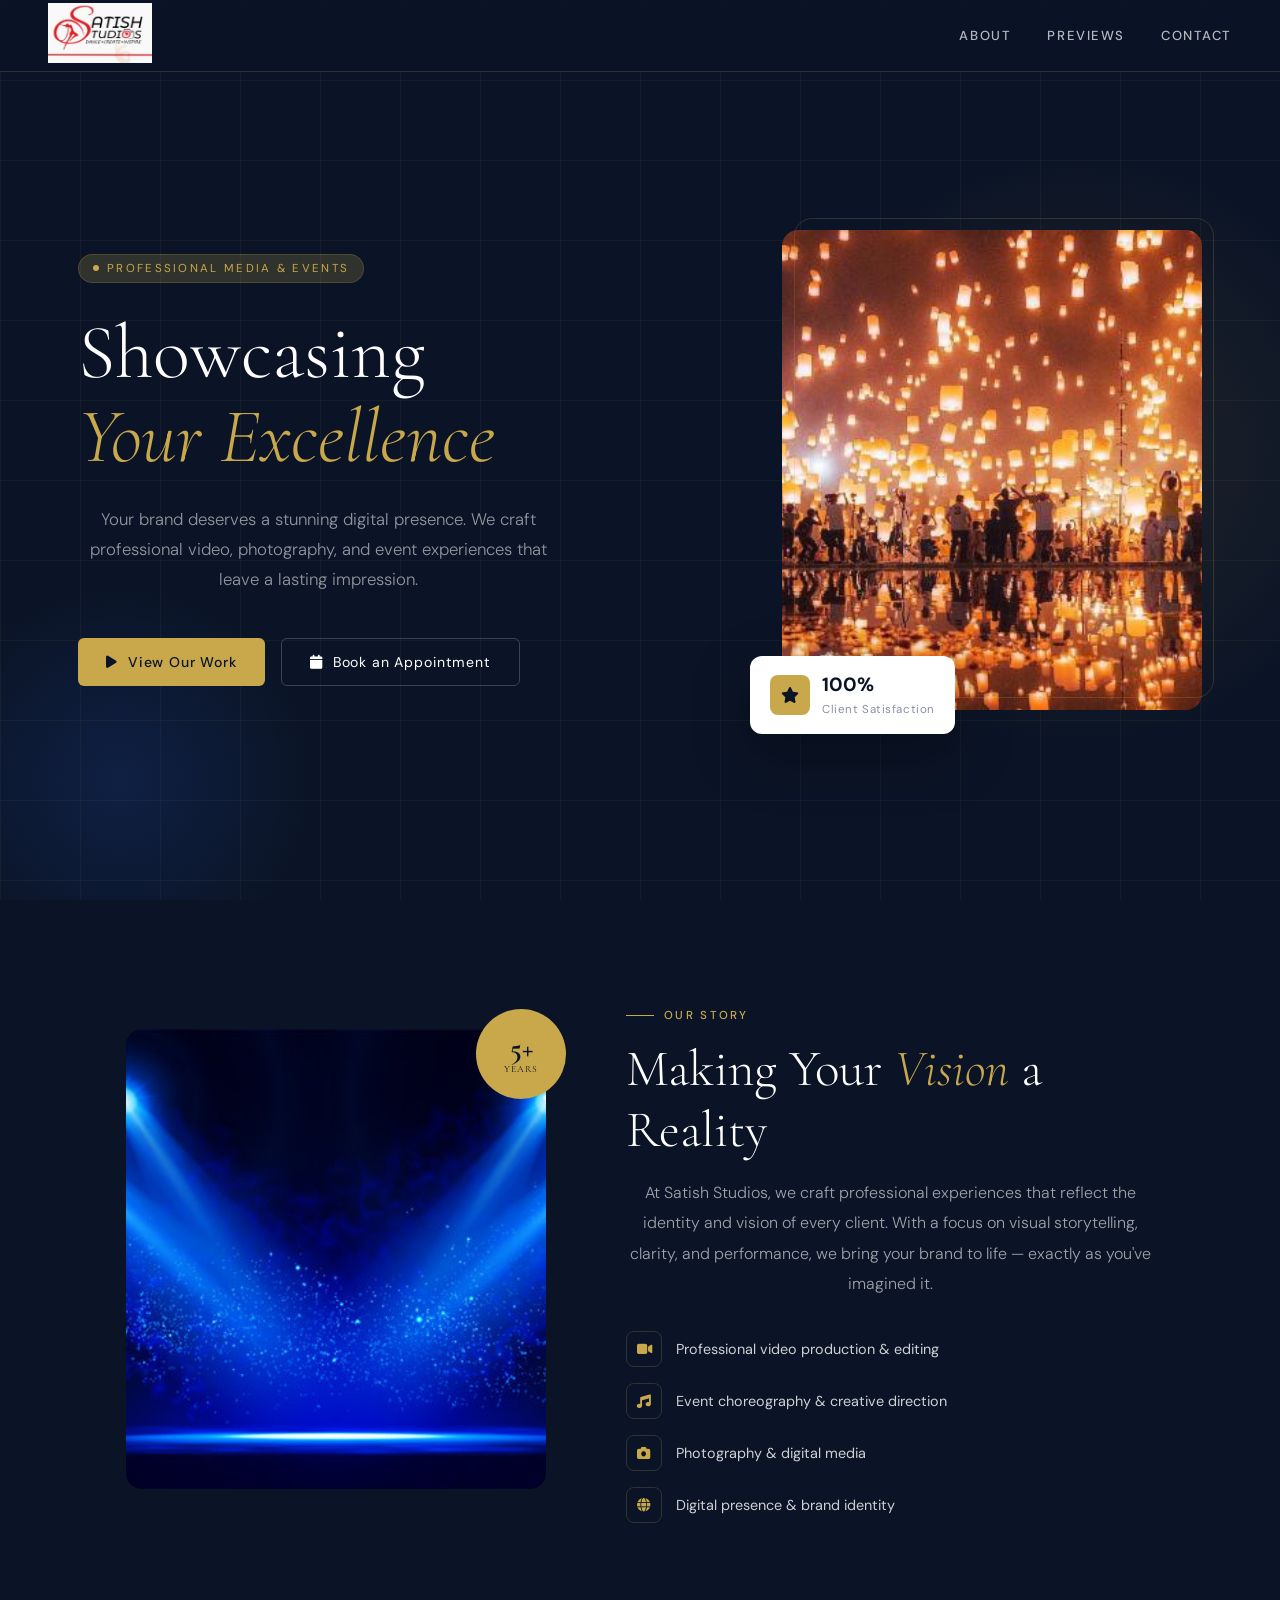
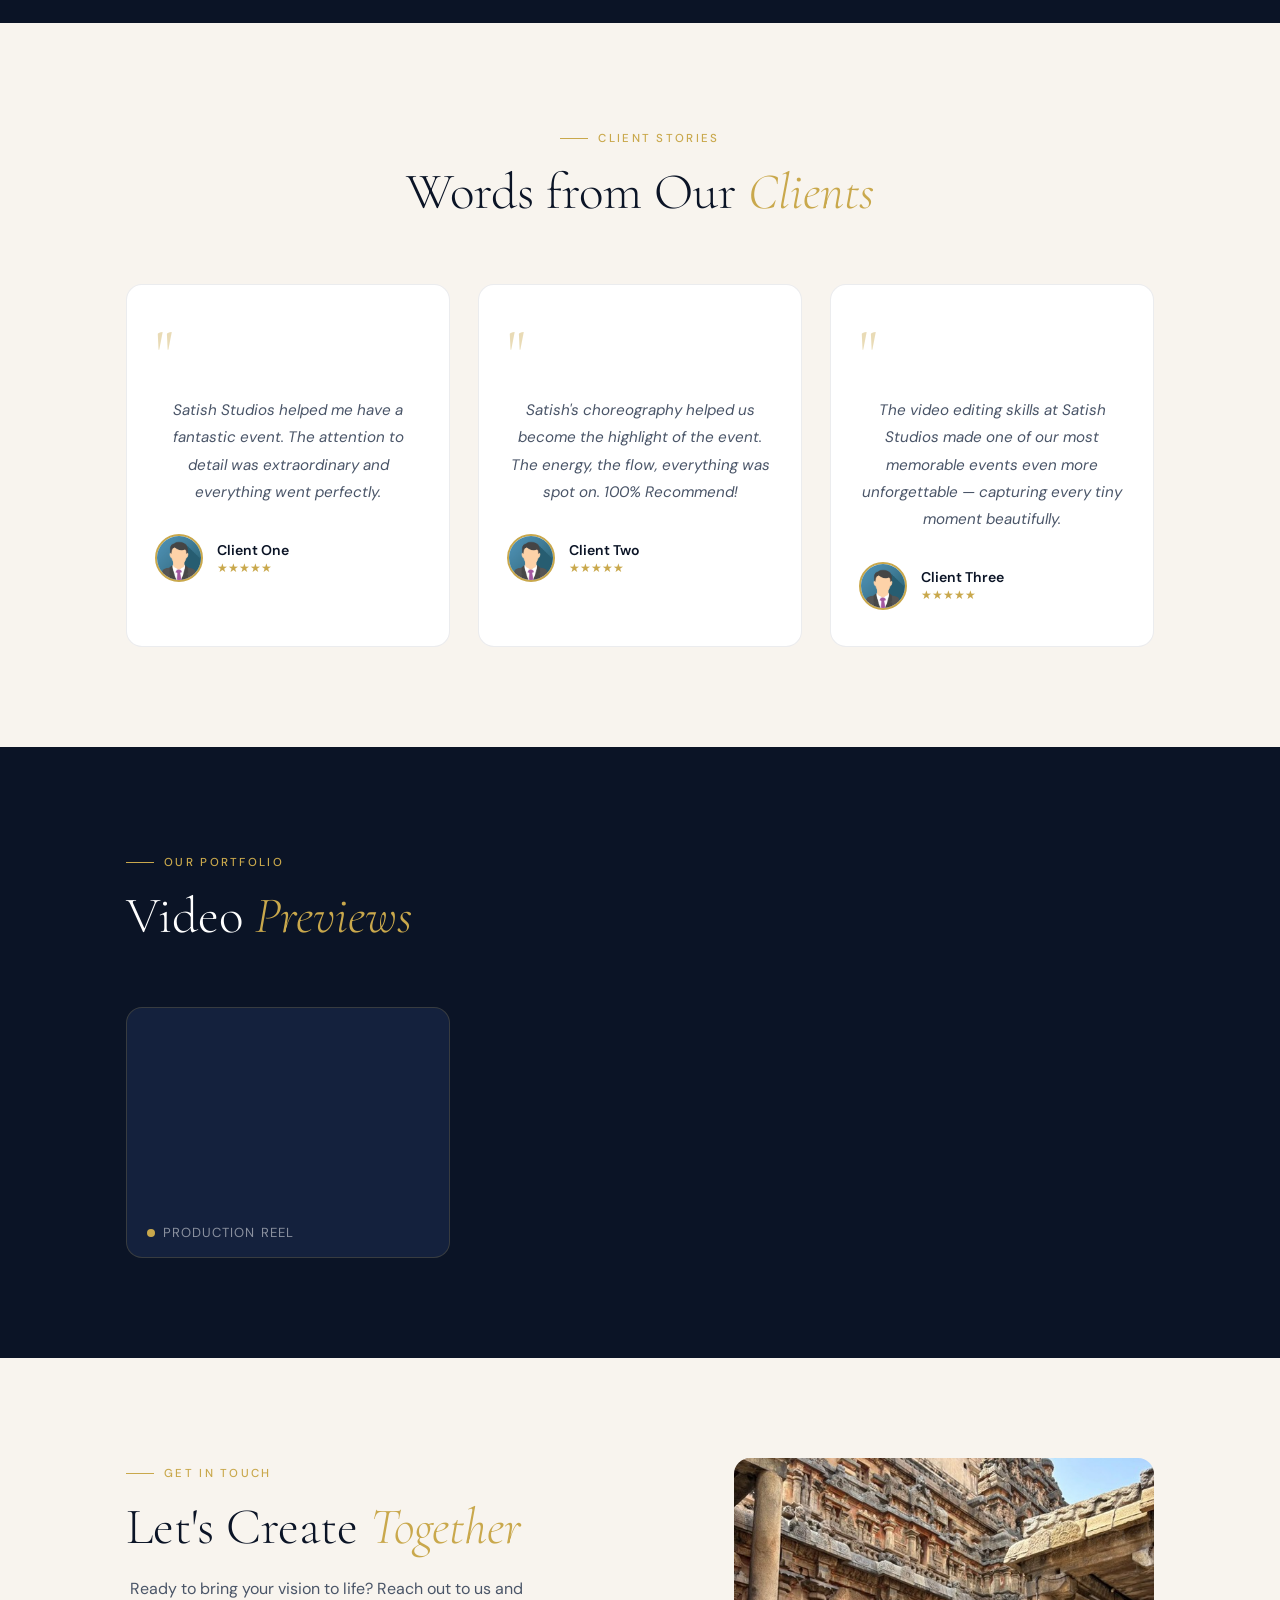
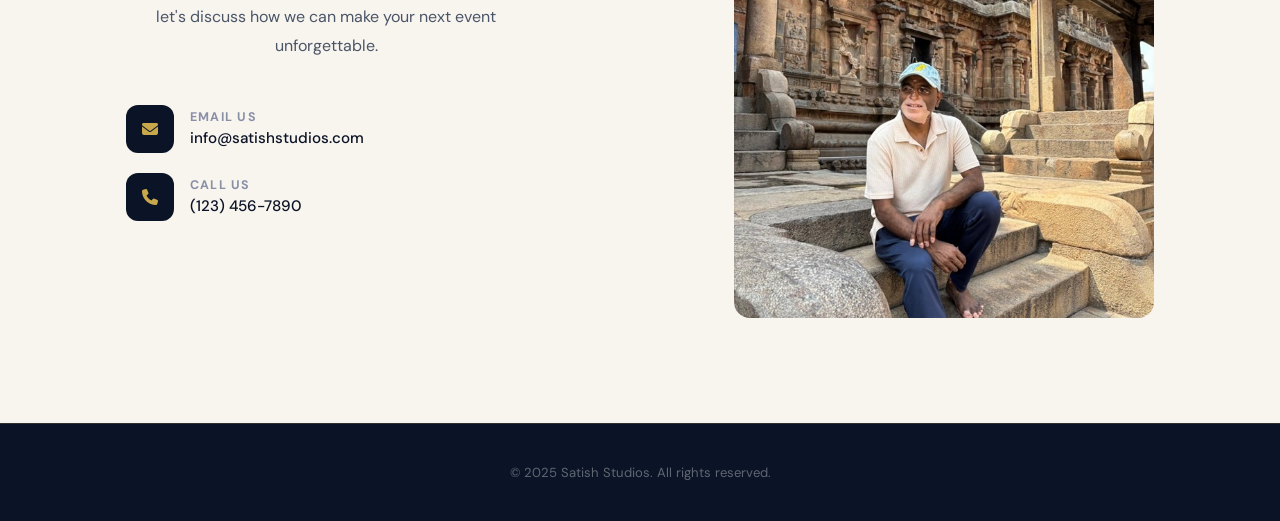
<file: index.html>
<!doctype html>
<html lang="en">
<head>
  <meta charset="utf-8" />
  <meta name="viewport" content="width=device-width, initial-scale=1" />
  <title>Satish Studios</title>
  <link rel="preconnect" href="https://fonts.googleapis.com">
  <link rel="preconnect" href="https://fonts.gstatic.com" crossorigin>
  <link href="https://fonts.googleapis.com/css2?family=Cormorant+Garamond:ital,wght@0,300;0,400;0,600;1,300;1,400&family=DM+Sans:wght@300;400;500&display=swap" rel="stylesheet">
  <link rel="stylesheet" href="https://cdnjs.cloudflare.com/ajax/libs/font-awesome/6.5.0/css/all.min.css">
  <link rel="stylesheet" href="styles.css">
</head>
<body>

  <!-- NAVBAR -->
  <div class="navbar" id="navbar">
    <!-- <div class="logo-text">Satish <span>Studios</span></div> -->
    <div class="logo"><img src="logo.png" alt="Satish Studios Logo Watermark" style="height:60px;"></div>
    <nav class="nav-links">
      <a href="#about-wrap">About</a>
      <a href="#videos-wrap">Previews</a>
      <a href="#contact-wrap">Contact</a>
    </nav>
  </div>

  <!-- HERO -->
  <section class="hero" id="hero">
    <div class="hero-bg-grid"></div>
    <div class="hero-bg-orb"></div>
    <div class="hero-bg-orb2"></div>
    <div class="hero-inner">
      <div class="hero-content">
        <div class="hero-tag">Professional Media & Events</div>
        <h1>Showcasing<br><em>Your Excellence</em></h1>
        <p class="hero-desc">Your brand deserves a stunning digital presence. We craft professional video, photography, and event experiences that leave a lasting impression.</p>
        <div class="hero-btns">
          <a href="#videos-wrap" class="btn-gold">
            <i class="fa fa-play"></i> View Our Work
          </a>
          <a href="#contact-wrap" class="btn-outline">
            <i class="fa fa-calendar"></i> Book an Appointment
          </a>
        </div>
      </div>
      <div class="hero-image-wrap">
        <img src="img2.jpg" alt="Satish Studios showcase" onerror="this.style.background='linear-gradient(135deg, #14213d 0%, #1a3a6e 100%)'; this.removeAttribute('src')">
        <div class="hero-image-frame"></div>
        <div class="hero-stat-card">
          <div class="stat-icon"><i class="fa fa-star"></i></div>
          <div class="stat-text">
            <strong>100%</strong>
            <span>Client Satisfaction</span>
          </div>
        </div>
      </div>
    </div>
  </section>

  <!-- ABOUT -->
  <div id="about-wrap">
    <div class="about-inner">
      <div class="about-image reveal">
        <img src="img1.jpg" alt="About Satish Studios" onerror="this.style.background='linear-gradient(135deg, #1a3a6e 0%, #0b1426 100%)'; this.removeAttribute('src')">
        <div class="about-image-badge">
          <strong>5+</strong>
          <span>Years</span>
        </div>
      </div>
      <div class="about-content reveal">
        <div class="section-label">Our Story</div>
        <h2 class="section-title">Making Your <em>Vision</em> a Reality</h2>
        <p>At Satish Studios, we craft professional experiences that reflect the identity and vision of every client. With a focus on visual storytelling, clarity, and performance, we bring your brand to life — exactly as you've imagined it.</p>
        <div class="about-features">
          <div class="about-feature">
            <div class="about-feature-icon"><i class="fa fa-video"></i></div>
            Professional video production & editing
          </div>
          <div class="about-feature">
            <div class="about-feature-icon"><i class="fa fa-music"></i></div>
            Event choreography & creative direction
          </div>
          <div class="about-feature">
            <div class="about-feature-icon"><i class="fa fa-camera"></i></div>
            Photography & digital media
          </div>
          <div class="about-feature">
            <div class="about-feature-icon"><i class="fa fa-globe"></i></div>
            Digital presence & brand identity
          </div>
        </div>
      </div>
    </div>
  </div>

  <!-- TESTIMONIALS -->
  <div id="testimonials-wrap">
    <div class="testimonials-inner">
      <div class="section-label reveal">Client Stories</div>
      <h2 class="section-title reveal">Words from Our <em>Clients</em></h2>
      <div class="testimonials-grid">
        <div class="testimonial-card reveal">
          <div class="testimonial-quote">"</div>
          <p class="testimonial-text">Satish Studios helped me have a fantastic event. The attention to detail was extraordinary and everything went perfectly.</p>
          <div class="testimonial-author">
            <img src="img/client1.jpg" alt="Client" class="testimonial-avatar" onerror="this.style.background='#c9a84c'; this.removeAttribute('src')">
            <div>
              <div class="testimonial-name">Client One</div>
              <div class="testimonial-stars">★★★★★</div>
            </div>
          </div>
        </div>
        <div class="testimonial-card reveal">
          <div class="testimonial-quote">"</div>
          <p class="testimonial-text">Satish's choreography helped us become the highlight of the event. The energy, the flow, everything was spot on. 100% Recommend!</p>
          <div class="testimonial-author">
            <img src="img/client1.jpg" alt="Client" class="testimonial-avatar" onerror="this.style.background='#c9a84c'; this.removeAttribute('src')">
            <div>
              <div class="testimonial-name">Client Two</div>
              <div class="testimonial-stars">★★★★★</div>
            </div>
          </div>
        </div>
        <div class="testimonial-card reveal">
          <div class="testimonial-quote">"</div>
          <p class="testimonial-text">The video editing skills at Satish Studios made one of our most memorable events even more unforgettable — capturing every tiny moment beautifully.</p>
          <div class="testimonial-author">
            <img src="img/client1.jpg" alt="Client" class="testimonial-avatar" onerror="this.style.background='#c9a84c'; this.removeAttribute('src')">
            <div>
              <div class="testimonial-name">Client Three</div>
              <div class="testimonial-stars">★★★★★</div>
            </div>
          </div>
        </div>
      </div>
    </div>
  </div>

  <!-- VIDEO PREVIEWS -->
  <div id="videos-wrap">
    <div class="videos-inner">
      <div class="section-label reveal">Our Portfolio</div>
      <h2 class="section-title reveal">Video <em>Previews</em></h2>
      <div class="videos-grid">
        <div class="video-card reveal">
          <iframe src="https://www.youtube.com/embed/VgnOD2RiXuU" allowfullscreen></iframe>
          <div class="video-card-label">Production Reel</div>
        </div>
        <div class="video-card reveal">
          <iframe src="https://www.youtube.com/embed/WE9Vf-kpZns" allowfullscreen loading="lazy"></iframe>
          <div class="video-card-label">Event Highlights</div>
        </div>
        <div class="video-card reveal">
          <iframe src="https://www.youtube.com/embed/uQgm1p4tl3U" allowfullscreen loading="lazy"></iframe>
          <div class="video-card-label">Choreography Showcase</div>
        </div>
      </div>
    </div>
  </div>

  <!-- CONTACT -->
  <div id="contact-wrap">
    <div class="contact-inner">
      <div class="contact-content reveal">
        <div class="section-label">Get in Touch</div>
        <h2 class="section-title">Let's Create <em>Together</em></h2>
        <p>Ready to bring your vision to life? Reach out to us and let's discuss how we can make your next event unforgettable.</p>
        <div class="contact-details">
          <div class="contact-item">
            <div class="contact-icon"><i class="fa fa-envelope"></i></div>
            <div class="contact-item-text">
              <strong>Email Us</strong>
              <a href="mailto:info@satishstudios.com">info@satishstudios.com</a>
            </div>
          </div>
          <div class="contact-item">
            <div class="contact-icon"><i class="fa fa-phone"></i></div>
            <div class="contact-item-text">
              <strong>Call Us</strong>
              <span>(123) 456-7890</span>
            </div>
          </div>
        </div>
      </div>
      <div class="about-image reveal">
        <img src="IMG_2014.jpg" alt="About Satish Studios" onerror="this.style.background='linear-gradient(135deg, #1a3a6e 0%, #0b1426 100%)'; this.removeAttribute('src')">
        <!-- <div class="about-image-badge">
          Call Now
        </div> -->
      </div>
      <!-- <div class="contact-form-wrap reveal">
        <div class="form-group">
          <label>Your Name</label>
          <input type="text" placeholder="John Smith">
        </div>
        <div class="form-group">
          <label>Email Address</label>
          <input type="email" placeholder="john@example.com">
        </div>
        <div class="form-group">
          <label>Event Type</label>
          <input type="text" placeholder="Wedding, Corporate, Birthday...">
        </div>
        <div class="form-group">
          <label>Message</label>
          <textarea placeholder="Tell us about your vision..."></textarea>
        </div>
        <button class="form-submit">Send Message &nbsp;→</button>
      </div> -->
    </div>
  </div>

  <!-- FOOTER -->
  <footer>
    <div class="footer-copy" style="text-align: center;">&copy; 2025 Satish Studios. All rights reserved.</div>
  </footer>

  <script>
    // Navbar scroll effect
    const navbar = document.getElementById('navbar');
    window.addEventListener('scroll', () => {
      navbar.classList.toggle('scrolled', window.scrollY > 50);
    });

    // Reveal on scroll
    const reveals = document.querySelectorAll('.reveal');
    const observer = new IntersectionObserver((entries) => {
      entries.forEach((entry, i) => {
        if (entry.isIntersecting) {
          setTimeout(() => entry.target.classList.add('visible'), i * 80);
          observer.unobserve(entry.target);
        }
      });
    }, { threshold: 0.12 });
    reveals.forEach(el => observer.observe(el));
  </script>
</body>
</html>
</file>
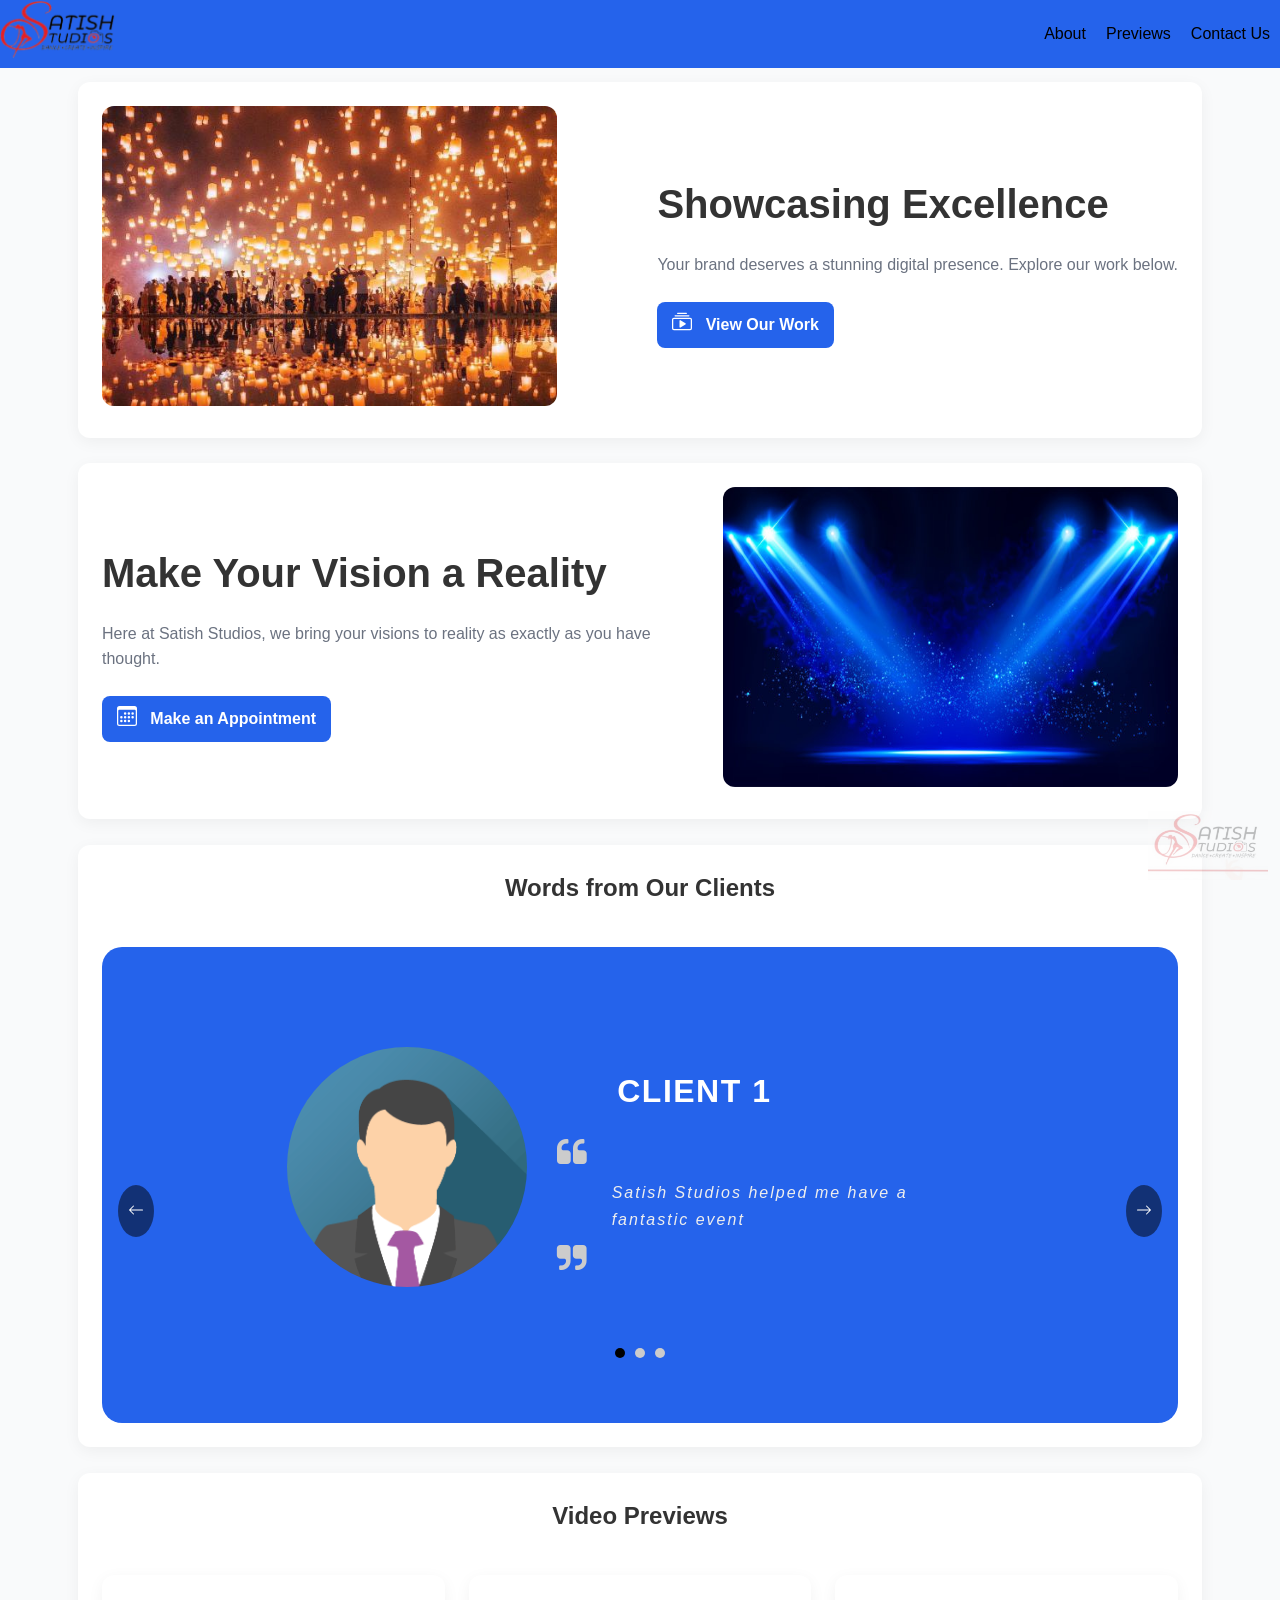
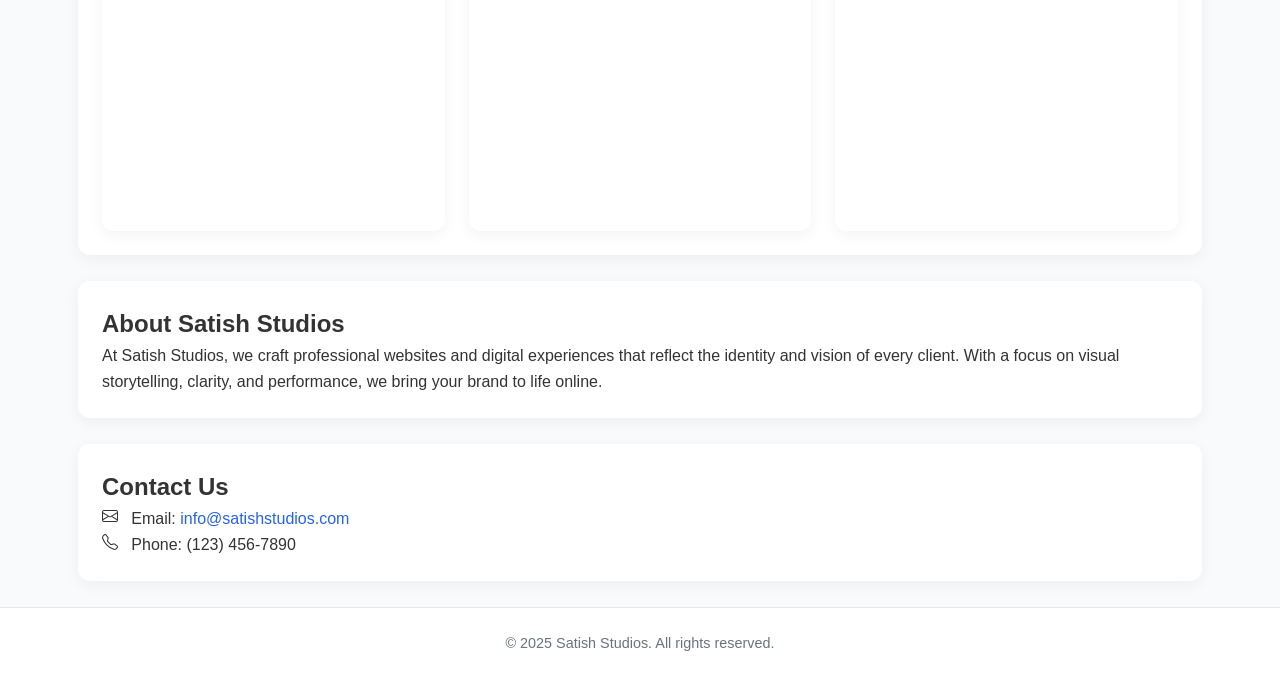
<file: !satishstudios.html>
<!doctype html>
<html lang="en">
<head>
  <meta charset="utf-8" />
  <meta name="viewport" content="width=device-width, initial-scale=1" />
  <title>Satish Studios</title>
  <link rel="stylesheet" href="css/style.css">
  <link rel="stylesheet" href="css/owl.carousel.css">
  <link rel="stylesheet" href="https://cdnjs.cloudflare.com/ajax/libs/font-awesome/4.7.0/css/font-awesome.min.css">
  <link rel="shortcut icon" href="img/logo3.png">
	<link rel="apple-touch-icon" sizes="60x60" href="img/logo3.png">
</head>

<body>
  <!-- HEADER -->
  <header>
    <div class="navbar">
      <nav>
        <div class="logo"><img src="logo3.png" alt="Satish Studios Logo Watermark" style="height:60px;"></div>
        <div class="nav-links">
          <a href="#about" style="color: black;">About</a>
          <a href="#videos" style="color: black;">Previews</a>
          <a href="#contact" style="color: black;">Contact Us</a>
        </div>
      </nav>
    </div>
  </header>

<!-- HERO SECTION -->
  <br>
  <div class="top">
    &nbsp;
  </div>
  <section class="hero container card">
    <div class="hero-image">
      <img src="img2.jpg" style="height:300px">
    </div>
    <div class="hero-text">
      <h1>Showcasing Excellence</h1>
      <p>Your brand deserves a stunning digital presence. Explore our work below.</p>
      <a href="#videos" class="btn-primary"> 
        <svg xmlns="http://www.w3.org/2000/svg" width="20" height="20" fill="currentColor" class="bi bi-collection-play" viewBox="0 0 16 16" style="vertical-align: top;">
  <path d="M2 3a.5.5 0 0 0 .5.5h11a.5.5 0 0 0 0-1h-11A.5.5 0 0 0 2 3m2-2a.5.5 0 0 0 .5.5h7a.5.5 0 0 0 0-1h-7A.5.5 0 0 0 4 1m2.765 5.576A.5.5 0 0 0 6 7v5a.5.5 0 0 0 .765.424l4-2.5a.5.5 0 0 0 0-.848z"/>
  <path d="M1.5 14.5A1.5 1.5 0 0 1 0 13V6a1.5 1.5 0 0 1 1.5-1.5h13A1.5 1.5 0 0 1 16 6v7a1.5 1.5 0 0 1-1.5 1.5zm13-1a.5.5 0 0 0 .5-.5V6a.5.5 0 0 0-.5-.5h-13A.5.5 0 0 0 1 6v7a.5.5 0 0 0 .5.5z"/>
</svg>
      &nbsp;  View Our Work</a>
    </div>
    
  </section>

<br>
  
   <section class="hero container card">
    
    <div class="hero-text">
      <h1>Make Your Vision a Reality</h1>
      <p>Here at Satish Studios, we bring your visions to reality as exactly as you have thought.</p>
      <a href="#contact" class="btn-primary">
        <svg xmlns="http://www.w3.org/2000/svg" width="20" height="20" fill="currentColor" class="bi bi-calendar3" viewBox="0 0 16 16" style="vertical-align: top;">
  <path d="M14 0H2a2 2 0 0 0-2 2v12a2 2 0 0 0 2 2h12a2 2 0 0 0 2-2V2a2 2 0 0 0-2-2M1 3.857C1 3.384 1.448 3 2 3h12c.552 0 1 .384 1 .857v10.286c0 .473-.448.857-1 .857H2c-.552 0-1-.384-1-.857z"/>
  <path d="M6.5 7a1 1 0 1 0 0-2 1 1 0 0 0 0 2m3 0a1 1 0 1 0 0-2 1 1 0 0 0 0 2m3 0a1 1 0 1 0 0-2 1 1 0 0 0 0 2m-9 3a1 1 0 1 0 0-2 1 1 0 0 0 0 2m3 0a1 1 0 1 0 0-2 1 1 0 0 0 0 2m3 0a1 1 0 1 0 0-2 1 1 0 0 0 0 2m3 0a1 1 0 1 0 0-2 1 1 0 0 0 0 2m-9 3a1 1 0 1 0 0-2 1 1 0 0 0 0 2m3 0a1 1 0 1 0 0-2 1 1 0 0 0 0 2m3 0a1 1 0 1 0 0-2 1 1 0 0 0 0 2"/>
</svg>   
&nbsp; Make an Appointment</a>
    </div>
    <div class="hero-image">
      <img src="img1.jpg" style="height:300px; width: 455px;">
    </div>
  </section>

<br>
  <!-- YOUTUBE VIDEO PREVIEW SECTION -->
   <section id="videos" class="section container card">
    <h2 style="text-align:center; margin-bottom: 40px;">Words from Our Clients</h2>
  <div class="testmonials center" id="testmonials">
<!-- <h2 style="text-align:center; margin-bottom: 40px;">Words from Our Clients</h2> -->
			<div class="overlay"></div>
			<div class="pattern"></div>
			<div class="container">
				<div class="test-owl">
					<!-- Client No.1 -->
					<div class="client text-center">
						<div class="client-info">
      <img src="img/client1.jpg" alt="Client 1 Photo" class="client-photo" style="height: 240px; width: 240px;">
      <div class="opinion">
        <h3>Client 1</h3>
        <i class="fa fa-quote-left"></i>
        <p>Satish Studios helped me have a fantastic event</p>
        <i class="fa fa-quote-right reversed"></i>
      </div>
      </div>
			</div>
					<!-- Client No.2 -->
					<div class="client text-center">
            <div class="client-info">
      <img src="img/client1.jpg" alt="Client 1 Photo" class="client-photo" style="height: 240px; width: 240px;">
						<div class="opinion">
              <h3>Client 2</h3>
							<i class="fa fa-quote-left"></i>
							<p>Satish's choerography helped us to become the highlight of the event. 100% Recommend!!!</p>
							<i class="fa fa-quote-right reversed"></i>
              </div>
						</div>
					</div>
          <div class="client text-center">
            <div class="client-info">
      <img src="img/client1.jpg" alt="Client 1 Photo" class="client-photo" style="height: 240px; width: 240px;">
						<div class="opinion">
              <h3>Client 3</h3>
							<i class="fa fa-quote-left"></i>
							<p>Satish's video editing skills have made one of our memorable events even more memorable and let us remininsce even the tiniest moments from that day.</p>
							<i class="fa fa-quote-right reversed"></i>
              </div>
						</div>
					</div>
				</div>
			</div>
		</div>
		<!-- End project Section -->
</section>
<br>
  <section id="videos" class="section container card"> 
    <h2 style="text-align:center; margin-bottom: 40px;">Video Previews</h2>
    <div class="grid">
      <div class="video-card card"> 
        <iframe src="https://www.youtube.com/embed/VgnOD2RiXuU" allowfullscreen></iframe>
      </div>
      <div class="video-card card">
        <iframe src="https://www.youtube.com/embed/WE9Vf-kpZns" allowfullscreen></iframe>
      </div>
      <div class="video-card card">
        <iframe src="https://www.youtube.com/embed/uQgm1p4tl3U" allowfullscreen></iframe>
      </div>
    </div>
  </section>
<br>
  <!-- ABOUT SECTION -->
  <section id="about" class="section container card">
    <h2>About Satish Studios</h2>
    <p>
      At Satish Studios, we craft professional websites and digital experiences that
      reflect the identity and vision of every client. With a focus on visual storytelling,
      clarity, and performance, we bring your brand to life online.
    </p>
  </section>
<br>
  <!-- CONTACT SECTION -->
  <section id="contact" class="section container card">
    <h2>Contact Us</h2>
    <p>
      <svg xmlns="http://www.w3.org/2000/svg" width="16" height="16" fill="currentColor" class="bi bi-envelope" viewBox="0 0 16 16">
  <path d="M0 4a2 2 0 0 1 2-2h12a2 2 0 0 1 2 2v8a2 2 0 0 1-2 2H2a2 2 0 0 1-2-2zm2-1a1 1 0 0 0-1 1v.217l7 4.2 7-4.2V4a1 1 0 0 0-1-1zm13 2.383-4.708 2.825L15 11.105zm-.034 6.876-5.64-3.471L8 9.583l-1.326-.795-5.64 3.47A1 1 0 0 0 2 13h12a1 1 0 0 0 .966-.741M1 11.105l4.708-2.897L1 5.383z"/>
</svg> 
&nbsp;
Email: <a href="mailto:info@satishstudios.com">info@satishstudios.com</a>
</p>

    <p>
      <svg xmlns="http://www.w3.org/2000/svg" width="16" height="16" fill="currentColor" class="bi bi-telephone" viewBox="0 0 16 16">
  <path d="M3.654 1.328a.678.678 0 0 0-1.015-.063L1.605 2.3c-.483.484-.661 1.169-.45 1.77a17.6 17.6 0 0 0 4.168 6.608 17.6 17.6 0 0 0 6.608 4.168c.601.211 1.286.033 1.77-.45l1.034-1.034a.678.678 0 0 0-.063-1.015l-2.307-1.794a.68.68 0 0 0-.58-.122l-2.19.547a1.75 1.75 0 0 1-1.657-.459L5.482 8.062a1.75 1.75 0 0 1-.46-1.657l.548-2.19a.68.68 0 0 0-.122-.58zM1.884.511a1.745 1.745 0 0 1 2.612.163L6.29 2.98c.329.423.445.974.315 1.494l-.547 2.19a.68.68 0 0 0 .178.643l2.457 2.457a.68.68 0 0 0 .644.178l2.189-.547a1.75 1.75 0 0 1 1.494.315l2.306 1.794c.829.645.905 1.87.163 2.611l-1.034 1.034c-.74.74-1.846 1.065-2.877.702a18.6 18.6 0 0 1-7.01-4.42 18.6 18.6 0 0 1-4.42-7.009c-.362-1.03-.037-2.137.703-2.877z"/>
</svg>
      &nbsp;
      Phone: (123) 456-7890
    </p>
  </section>
<br>
  <!-- FOOTER -->
  <footer>
    &copy; 2025 Satish Studios. All rights reserved.
  </footer>
  
  <!-- WATERMARK -->
  <div class="watermark">
    <img src="logo.png" alt="Satish Studios Logo Watermark">
  </div>

  <script src="js/jquery-1.12.1.min.js"></script>
	
		<!-- Owl carousel js file -->
		<script src="js/owl.carousel.min.js"></script>
		
		<!-- Custom file  -->
		<script src="js/plugins.js"></script>
</body>
</html>
</file>
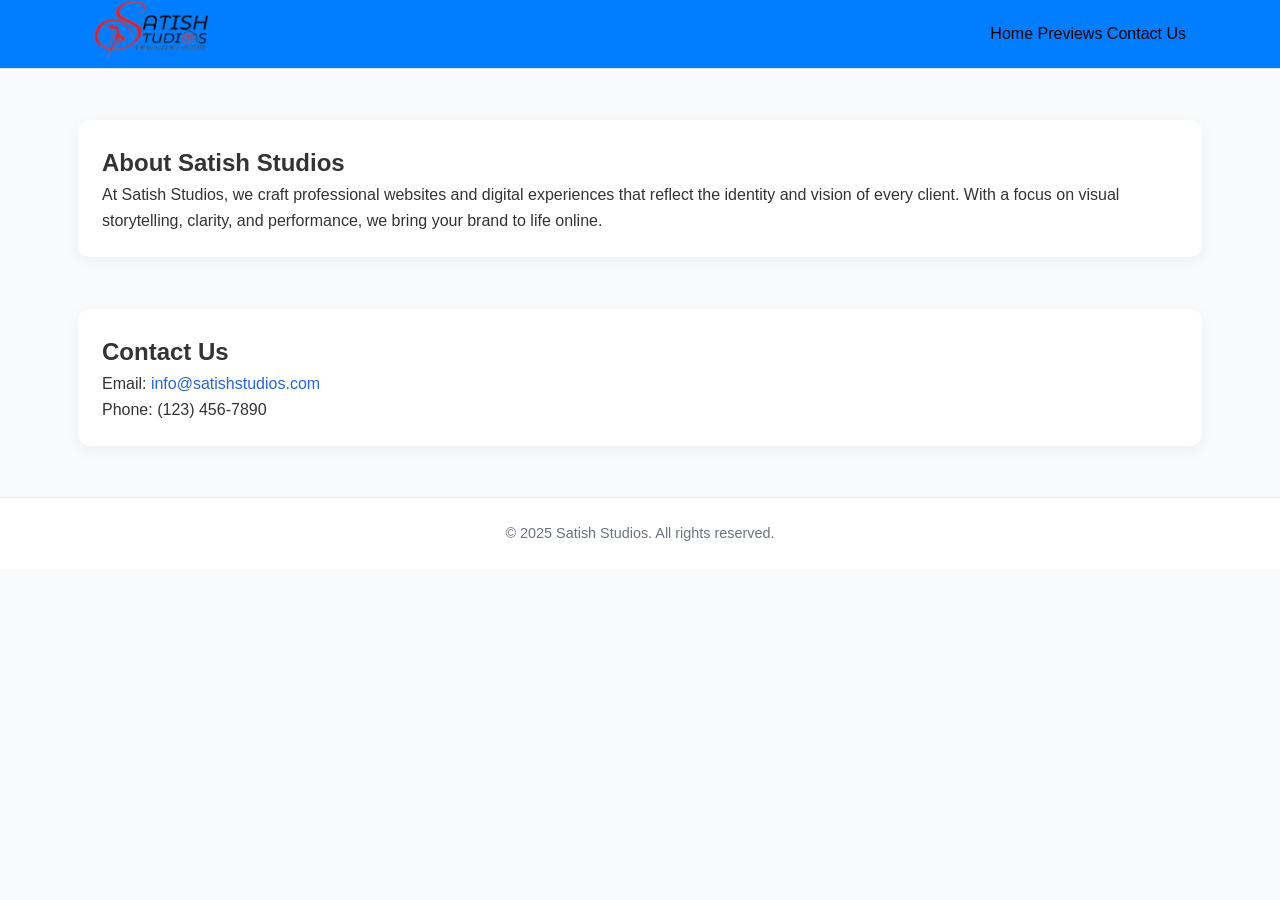
<file: about.html>
<!doctype html>
<html lang="en">
<head>
  <meta charset="utf-8" />
  <meta name="viewport" content="width=device-width, initial-scale=1" />
  <title>Satish Studios</title>
  <link rel="stylesheet" href="css/style.css">
  <link rel="shortcut icon" href="img/logo3.png">
	<link rel="apple-touch-icon" sizes="60x60" href="img/logo3.png">
</head>

<body>

<header>
    <div class="container title">
      <nav>
        <div class="logo"><a href="!satishstudios.html"><img src="img/logo3.png" alt="Satish Studios Logo Watermark" style="height:60px;"></a></div>
        <div class="nav-links">
          <a href="!satishstudios.html" style="color: black;">Home</a>
          <a href="preview.html" style="color: black;">Previews</a>
          <a href="contact.html" style="color: black;">Contact Us</a>
        </div>
      </nav>
    </div>
  </header>
<br>
<br>

<section id="about" class="section container card">
    <h2>About Satish Studios</h2>
    <p>
      At Satish Studios, we craft professional websites and digital experiences that
      reflect the identity and vision of every client. With a focus on visual storytelling,
      clarity, and performance, we bring your brand to life online.
    </p>
  </section>
<br>
<br>

  <!-- CONTACT SECTION -->
  <section id="contact" class="section container card">
    <h2>Contact Us</h2>
    <p>Email: <a href="mailto:info@satishstudios.com">info@satishstudios.com</a></p>
    <p>Phone: (123) 456-7890</p>
  </section>

<br>
<br>

  <!-- FOOTER -->
  <footer>
    &copy; 2025 Satish Studios. All rights reserved.
  </footer>
</body>
</html>
</file>
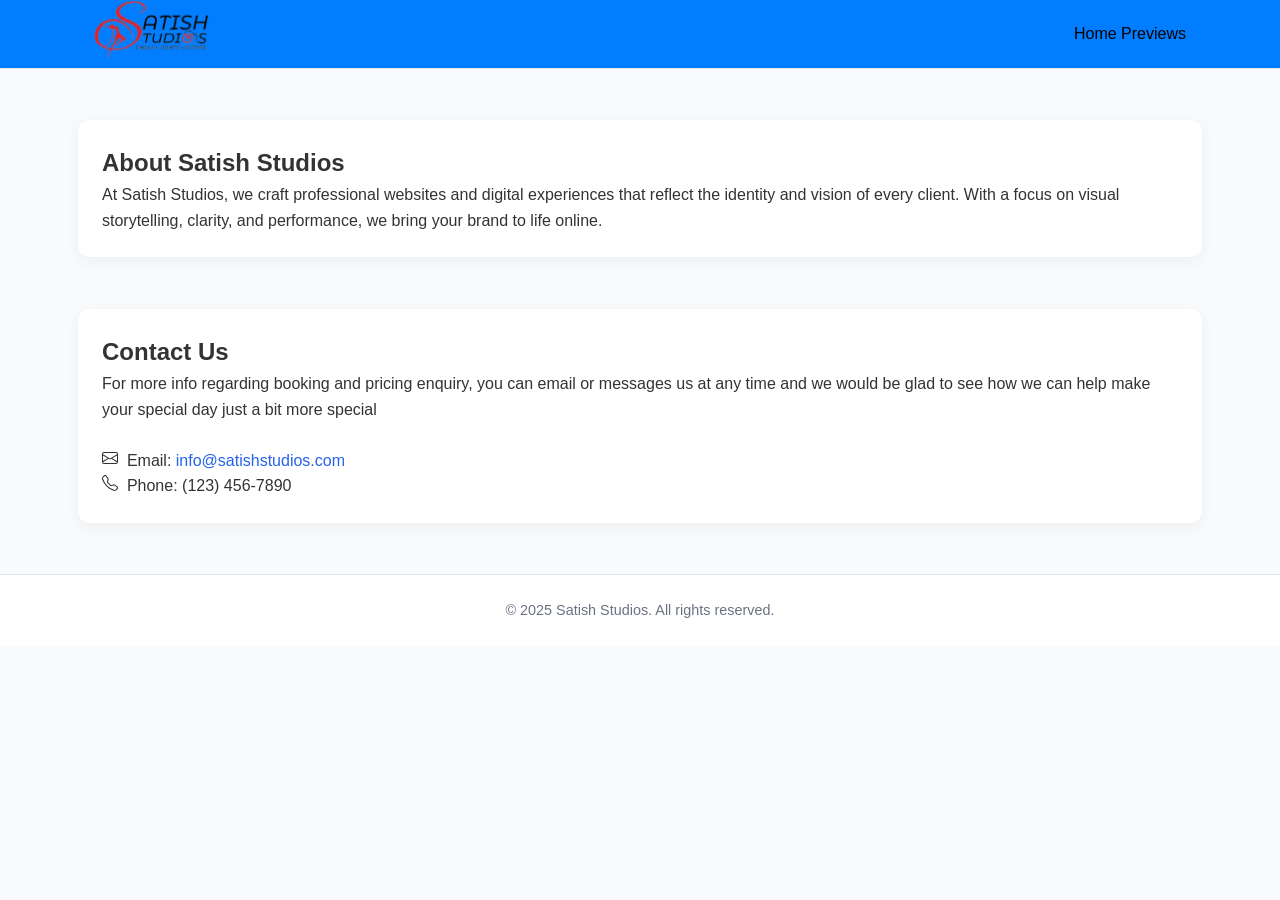
<file: contact.html>
<!doctype html>
<html lang="en">
<head>
  <meta charset="utf-8" />
  <meta name="viewport" content="width=device-width, initial-scale=1" />
  <title>Satish Studios</title>
  <link rel="stylesheet" href="css/style.css">
  <link rel="shortcut icon" href="img/logo3.png">
	<link rel="apple-touch-icon" sizes="60x60" href="img/logo3.png">
</head>

<body>

<header>
    <div class="container title">
      <nav>
        <div class="logo"><a href="!satishstudios.html"><img src="img/logo3.png" alt="Satish Studios Logo Watermark" style="height:60px;"></a></div>
        <div class="nav-links">
          <a href="!satishstudios.html" style="color: black;">Home</a>
          <a href="preview.html" style="color: black;">Previews</a>
        </div>
      </nav>
    </div>
  </header>
<br>
<br>
<section id="about" class="section container card">
    <h2>About Satish Studios</h2>
    <p>
      At Satish Studios, we craft professional websites and digital experiences that
      reflect the identity and vision of every client. With a focus on visual storytelling,
      clarity, and performance, we bring your brand to life online.
    </p>
  </section>
<br>
<br>
<!-- CONTACT SECTION -->
  <section id="contact" class="section container card">
    <h2>Contact Us</h2>
    For more info regarding booking and pricing enquiry, you can email or messages us at any time and we would be glad to see how we can help make your special day just a bit more special
   <br><br>
    <p>
      <svg xmlns="http://www.w3.org/2000/svg" width="16" height="16" fill="currentColor" class="bi bi-envelope" viewBox="0 0 16 16">
  <path d="M0 4a2 2 0 0 1 2-2h12a2 2 0 0 1 2 2v8a2 2 0 0 1-2 2H2a2 2 0 0 1-2-2zm2-1a1 1 0 0 0-1 1v.217l7 4.2 7-4.2V4a1 1 0 0 0-1-1zm13 2.383-4.708 2.825L15 11.105zm-.034 6.876-5.64-3.471L8 9.583l-1.326-.795-5.64 3.47A1 1 0 0 0 2 13h12a1 1 0 0 0 .966-.741M1 11.105l4.708-2.897L1 5.383z"/>
</svg>
      &nbsp;Email: <a href="mailto:info@satishstudios.com">info@satishstudios.com</a></p>
    <p>
      <svg xmlns="http://www.w3.org/2000/svg" width="16" height="16" fill="currentColor" class="bi bi-telephone" viewBox="0 0 16 16">
  <path d="M3.654 1.328a.678.678 0 0 0-1.015-.063L1.605 2.3c-.483.484-.661 1.169-.45 1.77a17.6 17.6 0 0 0 4.168 6.608 17.6 17.6 0 0 0 6.608 4.168c.601.211 1.286.033 1.77-.45l1.034-1.034a.678.678 0 0 0-.063-1.015l-2.307-1.794a.68.68 0 0 0-.58-.122l-2.19.547a1.75 1.75 0 0 1-1.657-.459L5.482 8.062a1.75 1.75 0 0 1-.46-1.657l.548-2.19a.68.68 0 0 0-.122-.58zM1.884.511a1.745 1.745 0 0 1 2.612.163L6.29 2.98c.329.423.445.974.315 1.494l-.547 2.19a.68.68 0 0 0 .178.643l2.457 2.457a.68.68 0 0 0 .644.178l2.189-.547a1.75 1.75 0 0 1 1.494.315l2.306 1.794c.829.645.905 1.87.163 2.611l-1.034 1.034c-.74.74-1.846 1.065-2.877.702a18.6 18.6 0 0 1-7.01-4.42 18.6 18.6 0 0 1-4.42-7.009c-.362-1.03-.037-2.137.703-2.877z"/>
</svg>
      &nbsp;Phone: (123) 456-7890</p>
  </section>

<br>
<br>

  <!-- FOOTER -->
  <footer>
    &copy; 2025 Satish Studios. All rights reserved.
  </footer>
</body>
</html>
</file>
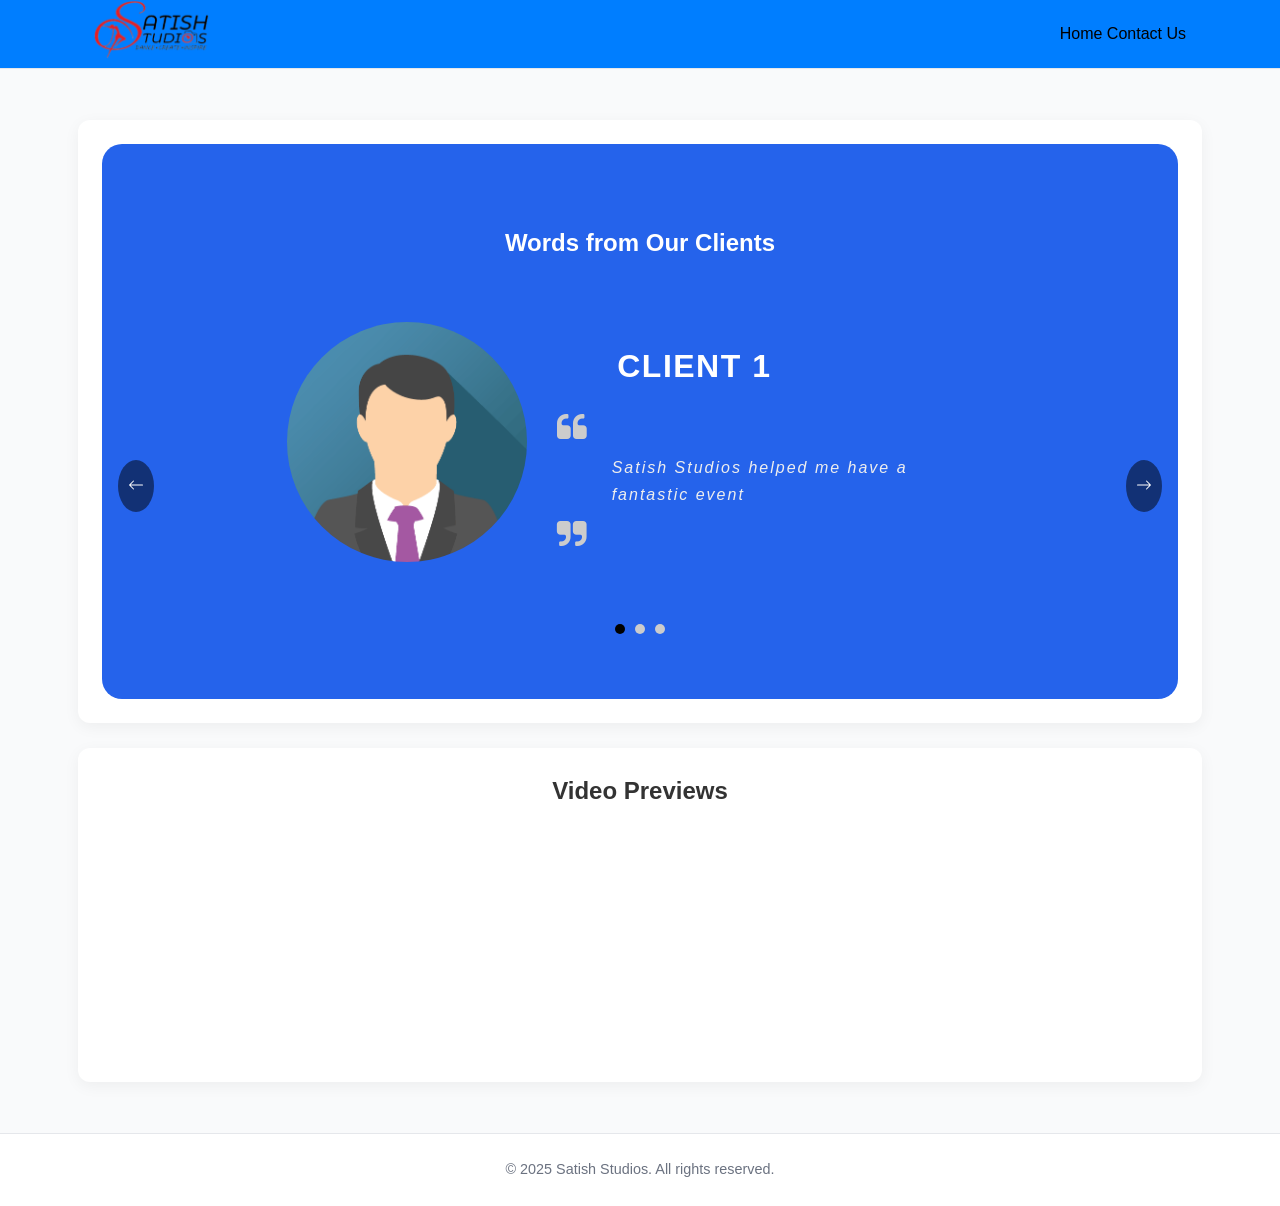
<file: preview.html>
<!doctype html>
<html lang="en">
<head>
  <meta charset="utf-8" />
  <meta name="viewport" content="width=device-width, initial-scale=1" />
  <title>Satish Studios</title>
  <link rel="stylesheet" href="css/style.css">
  <link rel="stylesheet" href="css/owl.carousel.css">
  <link rel="stylesheet" href="https://cdnjs.cloudflare.com/ajax/libs/font-awesome/4.7.0/css/font-awesome.min.css">
  <link rel="shortcut icon" href="img/logo3.png">
	<link rel="apple-touch-icon" sizes="60x60" href="img/logo3.png">
</head>

<body>

<header>
    <div class="container title">
      <nav>
        <div class="logo"><a href="!satishstudios.html"><img src="img/logo3.png" alt="Satish Studios Logo Watermark" style="height:60px;"></a></div>
        <div class="nav-links">
          <a href="!satishstudios.html" style="color: black;">Home</a>
          <a href="contact.html" style="color: black;">Contact Us</a>
        </div>
      </nav>
    </div>
  </header>
<br>
<br>
<section id="videos" class="section container card">
  <div class="testmonials center" id="testmonials">
<h2 style="text-align:center; margin-bottom: 40px;">Words from Our Clients</h2>
			<div class="overlay"></div>
			<div class="pattern"></div>
			<div class="container">
				<div class="test-owl">
					<!-- Client No.1 -->
					<div class="client text-center">
						<div class="client-info">
      <img src="img/client1.jpg" alt="Client 1 Photo" class="client-photo" style="height: 240px; width: 240px;">
      <div class="opinion">
        <h3>Client 1</h3>
        <i class="fa fa-quote-left"></i>
        <p>Satish Studios helped me have a fantastic event</p>
        <i class="fa fa-quote-right reversed"></i>
      </div>
      </div>
			</div>
					<!-- Client No.2 -->
					<div class="client text-center">
            <div class="client-info">
      <img src="img/client1.jpg" alt="Client 1 Photo" class="client-photo" style="height: 240px; width: 240px;">
						<div class="opinion">
              <h3>Client 2</h3>
							<i class="fa fa-quote-left"></i>
							<p>Satish's choerography helped us to become the highlight of the event. 100% Recommend!!!</p>
							<i class="fa fa-quote-right reversed"></i>
              </div>
						</div>
					</div>
          <div class="client text-center">
            <div class="client-info">
      <img src="img/client1.jpg" alt="Client 1 Photo" class="client-photo" style="height: 240px; width: 240px;">
						<div class="opinion">
              <h3>Client 3</h3>
							<i class="fa fa-quote-left"></i>
							<p>Satish's video editing skills have made one of our memorable events even more memorable and let us remininsce even the tiniest moments from that day.</p>
							<i class="fa fa-quote-right reversed"></i>
              </div>
						</div>
					</div>
				</div>
			</div>
		</div>
		<!-- End project Section -->
</section>
<br>

<section id="videos" class="section container card"> 
    <h2 style="text-align:center; margin-bottom: 40px;">Video Previews</h2>
    <div class="grid">
      <div class="video-card"> 
        <iframe src="https://www.youtube.com/embed/VgnOD2RiXuU" allowfullscreen></iframe>
      </div>
      <div class="video-card">
        <iframe src="https://www.youtube.com/embed/WE9Vf-kpZns" allowfullscreen></iframe>
      </div>
      <div class="video-card">
        <iframe src="https://www.youtube.com/embed/uQgm1p4tl3U" allowfullscreen></iframe>
      </div>
    </div>
  </section>

<br>
<br>

  <!-- FOOTER -->
  <footer>
    &copy; 2025 Satish Studios. All rights reserved.
  </footer>

  		<!-- Including jQuery file -->
		<script src="js/jquery-1.12.1.min.js"></script>
	
		<!-- Owl carousel js file -->
		<script src="js/owl.carousel.min.js"></script>
		
		<!-- Custom file  -->
		<script src="js/plugins.js"></script>
		
</body>
</html>
</file>
<file: styles.css>
:root {
      --navy: #0b1426;
      --navy-mid: #14213d;
      --gold: #c9a84c;
      --gold-light: #e2c47a;
      --cream: #f8f4ee;
      --white: #ffffff;
      --text-muted: #8a8fa8;
      --border: rgba(201, 168, 76, 0.2);
    }

    *, *::before, *::after { box-sizing: border-box; margin: 0; padding: 0; }

    html { scroll-behavior: smooth; }

    body {
      font-family: 'DM Sans', sans-serif;
      background: var(--cream);
      color: var(--navy);
      overflow-x: hidden;
    }

    /* ───── SCROLLBAR ───── */
    ::-webkit-scrollbar { width: 6px; }
    ::-webkit-scrollbar-track { background: var(--cream); }
    ::-webkit-scrollbar-thumb { background: var(--gold); border-radius: 3px; }

    /* ───── NAVBAR ───── */
    .navbar {
      position: fixed;
      top: 0; left: 0; right: 0;
      z-index: 9000;
      padding: 0 48px;
      height: 72px;
      display: flex;
      align-items: center;
      justify-content: space-between;
      background: rgba(11, 20, 38, 0.92);
      backdrop-filter: blur(12px);
      border-bottom: 1px solid var(--border);
      transition: background 0.3s;
    }
    .navbar.scrolled { background: rgba(11, 20, 38, 0.98); }

    .logo-text {
      font-family: 'Cormorant Garamond', serif;
      font-size: 1.6rem;
      font-weight: 600;
      color: var(--white);
      letter-spacing: 0.04em;
    }
    .logo-text span { color: var(--gold); }

    .nav-links { display: flex; gap: 36px; align-items: center; }
    .nav-links a {
      font-size: 0.82rem;
      font-weight: 500;
      letter-spacing: 0.12em;
      text-transform: uppercase;
      color: rgba(255,255,255,0.7);
      text-decoration: none;
      transition: color 0.2s;
      position: relative;
    }
    .nav-links a::after {
      content: '';
      position: absolute;
      bottom: -4px; left: 0;
      width: 0; height: 1px;
      background: var(--gold);
      transition: width 0.3s;
    }
    .nav-links a:hover { color: var(--gold); }
    .nav-links a:hover::after { width: 100%; }

    .nav-cta {
      background: var(--gold) !important;
      color: var(--navy) !important;
      padding: 8px 20px;
      border-radius: 4px;
      font-weight: 500 !important;
      letter-spacing: 0.08em !important;
    }
    .nav-cta:hover { background: var(--gold-light) !important; }
    .nav-cta::after { display: none !important; }

    /* ───── HERO ───── */
    .hero {
      min-height: 100vh;
      background: var(--navy);
      display: flex;
      align-items: center;
      position: relative;
      overflow: hidden;
      padding: 120px 48px 80px;
    }

    .hero-bg-grid {
      position: absolute;
      inset: 0;
      background-image:
        linear-gradient(rgba(201,168,76,0.06) 1px, transparent 1px),
        linear-gradient(90deg, rgba(201,168,76,0.06) 1px, transparent 1px);
      background-size: 80px 80px;
      pointer-events: none;
    }
    .hero-bg-orb {
      position: absolute;
      width: 600px; height: 600px;
      background: radial-gradient(circle, rgba(201,168,76,0.12) 0%, transparent 70%);
      right: -100px; top: 50%;
      transform: translateY(-50%);
      pointer-events: none;
    }
    .hero-bg-orb2 {
      position: absolute;
      width: 400px; height: 400px;
      background: radial-gradient(circle, rgba(37,99,235,0.15) 0%, transparent 70%);
      left: -80px; bottom: -80px;
      pointer-events: none;
    }

    .hero-inner {
      position: relative;
      z-index: 2;
      max-width: 1124px;
      margin: 0 auto;
      width: 100%;
      display: flex;
      align-items: center;
      gap: 80px;
    }

    .hero-content { flex: 1; }
    .hero-tag {
      display: inline-flex;
      align-items: center;
      gap: 8px;
      background: var(--border);
      border: 1px solid var(--border);
      color: var(--gold);
      font-size: 0.72rem;
      letter-spacing: 0.2em;
      text-transform: uppercase;
      padding: 6px 14px;
      border-radius: 100px;
      margin-bottom: 28px;
      animation: fadeUp 0.6s ease both;
    }
    .hero-tag::before {
      content: '';
      width: 6px; height: 6px;
      background: var(--gold);
      border-radius: 50%;
    }

    .hero h1 {
      font-family: 'Cormorant Garamond', serif;
      font-size: clamp(3rem, 6vw, 5.5rem);
      font-weight: 300;
      line-height: 1.1;
      color: var(--white);
      margin-bottom: 24px;
      animation: fadeUp 0.6s 0.1s ease both;
    }
    .hero h1 em {
      font-style: italic;
      color: var(--gold);
    }

    .hero-desc {
      font-size: 1.05rem;
      color: rgba(255,255,255,0.55);
      max-width: 480px;
      line-height: 1.8;
      margin-bottom: 44px;
      font-weight: 300;
      animation: fadeUp 0.6s 0.2s ease both;
    }

    .hero-btns {
      display: flex;
      gap: 16px;
      flex-wrap: wrap;
      animation: fadeUp 0.6s 0.3s ease both;
    }

    .btn-gold {
      display: inline-flex;
      align-items: center;
      gap: 10px;
      background: var(--gold);
      color: var(--navy);
      padding: 14px 28px;
      border-radius: 6px;
      font-weight: 500;
      font-size: 0.88rem;
      letter-spacing: 0.06em;
      text-decoration: none;
      transition: background 0.2s, transform 0.2s;
    }
    .btn-gold:hover { background: var(--gold-light); transform: translateY(-2px); }

    .btn-outline {
      display: inline-flex;
      align-items: center;
      gap: 10px;
      background: transparent;
      color: var(--white);
      padding: 14px 28px;
      border-radius: 6px;
      border: 1px solid rgba(255,255,255,0.2);
      font-weight: 400;
      font-size: 0.88rem;
      letter-spacing: 0.06em;
      text-decoration: none;
      transition: border-color 0.2s, color 0.2s, transform 0.2s;
    }
    .btn-outline:hover { border-color: var(--gold); color: var(--gold); transform: translateY(-2px); }

    .hero-image-wrap {
      flex: 0 0 420px;
      position: relative;
      animation: fadeUp 0.8s 0.2s ease both;
    }
    .hero-image-wrap img {
      width: 100%;
      height: 480px;
      object-fit: cover;
      border-radius: 16px;
      display: block;
    }
    .hero-image-frame {
      position: absolute;
      inset: -12px -12px 12px 12px;
      border: 1px solid var(--border);
      border-radius: 18px;
      pointer-events: none;
    }
    .hero-stat-card {
      position: absolute;
      bottom: -24px;
      left: -32px;
      background: var(--white);
      border-radius: 12px;
      padding: 16px 20px;
      box-shadow: 0 20px 60px rgba(0,0,0,0.3);
      display: flex;
      align-items: center;
      gap: 12px;
    }
    .stat-icon {
      width: 40px; height: 40px;
      background: var(--gold);
      border-radius: 8px;
      display: flex;
      align-items: center;
      justify-content: center;
      color: var(--navy);
      font-size: 1rem;
    }
    .stat-text strong { display: block; font-size: 1.2rem; color: var(--navy); }
    .stat-text span { font-size: 0.72rem; color: var(--text-muted); letter-spacing: 0.05em; }

    /* ───── SECTION SHARED ───── */
    .section {
      padding: 100px 48px;
      max-width: 1124px;
      margin: 0 auto;
    }

    .section-label {
      display: inline-flex;
      align-items: center;
      gap: 10px;
      font-size: 0.72rem;
      letter-spacing: 0.2em;
      text-transform: uppercase;
      color: var(--gold);
      font-weight: 500;
      margin-bottom: 16px;
    }
    .section-label::before {
      content: '';
      width: 28px; height: 1px;
      background: var(--gold);
    }

    .section-title {
      font-family: 'Cormorant Garamond', serif;
      font-size: clamp(2.2rem, 4vw, 3.4rem);
      font-weight: 300;
      line-height: 1.2;
      color: var(--navy);
      margin-bottom: 16px;
    }
    .section-title em { font-style: italic; color: var(--gold); }

    /* ───── ABOUT ───── */
    #about-wrap {
      background: var(--navy);
      padding: 0;
    }
    .about-inner {
      display: flex;
      gap: 80px;
      align-items: center;
      padding: 100px 48px;
      max-width: 1124px;
      margin: 0 auto;
    }
    .about-image {
      flex: 0 0 420px;
      position: relative;
    }
    .about-image img {
      width: 100%;
      height: 460px;
      object-fit: cover;
      border-radius: 16px;
    }
    .about-image-badge {
      position: absolute;
      top: -20px; right: -20px;
      width: 90px; height: 90px;
      background: var(--gold);
      border-radius: 50%;
      display: flex;
      flex-direction: column;
      align-items: center;
      justify-content: center;
      font-family: 'Cormorant Garamond', serif;
      color: var(--navy);
    }
    .about-image-badge strong { font-size: 1.8rem; line-height: 1; }
    .about-image-badge span { font-size: 0.6rem; letter-spacing: 0.1em; text-transform: uppercase; }

    .about-content { flex: 1; }
    .about-content .section-title { color: var(--white); }
    .about-content p {
      color: rgba(255,255,255,0.6);
      line-height: 1.9;
      font-weight: 300;
      font-size: 1rem;
      margin-bottom: 32px;
    }
    .about-features { display: flex; flex-direction: column; gap: 16px; }
    .about-feature {
      display: flex;
      align-items: center;
      gap: 14px;
      color: rgba(255,255,255,0.8);
      font-size: 0.9rem;
    }
    .about-feature-icon {
      width: 36px; height: 36px;
      border: 1px solid var(--border);
      border-radius: 8px;
      display: flex;
      align-items: center;
      justify-content: center;
      color: var(--gold);
      font-size: 0.85rem;
      flex-shrink: 0;
    }

    /* ───── TESTIMONIALS ───── */
    #testimonials-wrap { background: var(--cream); }
    .testimonials-inner {
      padding: 100px 48px;
      max-width: 1124px;
      margin: 0 auto;
      text-align: center;
    }
    .testimonials-grid {
      display: grid;
      grid-template-columns: repeat(auto-fit, minmax(280px, 1fr));
      gap: 28px;
      margin-top: 60px;
    }
    .testimonial-card {
      background: var(--white);
      border: 1px solid rgba(11,20,38,0.08);
      border-radius: 16px;
      padding: 36px 28px;
      text-align: left;
      position: relative;
      transition: transform 0.3s, box-shadow 0.3s;
    }
    .testimonial-card:hover {
      transform: translateY(-6px);
      box-shadow: 0 24px 60px rgba(11,20,38,0.1);
    }
    .testimonial-quote {
      font-family: 'Cormorant Garamond', serif;
      font-size: 4rem;
      color: var(--gold);
      line-height: 1;
      margin-bottom: 12px;
      opacity: 0.4;
    }
    .testimonial-text {
      font-size: 0.95rem;
      line-height: 1.8;
      color: #4a5568;
      font-style: italic;
      margin-bottom: 28px;
    }
    .testimonial-author { display: flex; align-items: center; gap: 14px; }
    .testimonial-avatar {
      width: 48px; height: 48px;
      border-radius: 50%;
      object-fit: cover;
      border: 2px solid var(--gold);
    }
    .testimonial-name {
      font-weight: 600;
      font-size: 0.88rem;
      color: var(--navy);
    }
    .testimonial-stars { color: var(--gold); font-size: 0.72rem; margin-top: 2px; }

    /* ───── VIDEOS ───── */
    #videos-wrap { background: var(--navy); }
    .videos-inner {
      padding: 100px 48px;
      max-width: 1124px;
      margin: 0 auto;
    }
    .videos-inner .section-title { color: var(--white); }
    .videos-grid {
      display: grid;
      grid-template-columns: repeat(auto-fit, minmax(300px, 1fr));
      gap: 28px;
      margin-top: 60px;
    }
    .video-card {
      border-radius: 16px;
      overflow: hidden;
      background: var(--navy-mid);
      border: 1px solid var(--border);
      transition: transform 0.3s, box-shadow 0.3s;
    }
    .video-card:hover {
      transform: translateY(-6px);
      box-shadow: 0 24px 60px rgba(0,0,0,0.4);
    }
    .video-card iframe {
      width: 100%;
      height: 200px;
      display: block;
      border: none;
    }
    .video-card-label {
      padding: 16px 20px;
      font-size: 0.82rem;
      color: rgba(255,255,255,0.5);
      letter-spacing: 0.08em;
      text-transform: uppercase;
      display: flex;
      align-items: center;
      gap: 8px;
    }
    .video-card-label::before {
      content: '';
      width: 8px; height: 8px;
      background: var(--gold);
      border-radius: 50%;
    }

    /* ───── CONTACT ───── */
    #contact-wrap { background: var(--cream); }
    .contact-inner {
      padding: 100px 48px;
      max-width: 1124px;
      margin: 0 auto;
      display: flex;
      gap: 80px;
      align-items: flex-start;
    }
    .contact-content { flex: 1; }
    .contact-content p {
      color: #4a5568;
      line-height: 1.8;
      margin-bottom: 44px;
      max-width: 400px;
    }
    .contact-details { display: flex; flex-direction: column; gap: 20px; }
    .contact-item {
      display: flex;
      align-items: center;
      gap: 16px;
    }
    .contact-icon {
      width: 48px; height: 48px;
      background: var(--navy);
      border-radius: 12px;
      display: flex;
      align-items: center;
      justify-content: center;
      color: var(--gold);
      font-size: 1rem;
      flex-shrink: 0;
    }
    .contact-item-text strong { display: block; font-size: 0.78rem; color: var(--text-muted); letter-spacing: 0.1em; text-transform: uppercase; margin-bottom: 2px; }
    .contact-item-text a, .contact-item-text span { color: var(--navy); font-weight: 500; text-decoration: none; font-size: 0.95rem; }
    .contact-item-text a:hover { color: var(--gold); }

    .contact-form-wrap {
      flex: 1;
      background: var(--navy);
      border-radius: 20px;
      padding: 44px;
    }
    .form-group { margin-bottom: 20px; }
    .form-group label {
      display: block;
      font-size: 0.76rem;
      letter-spacing: 0.12em;
      text-transform: uppercase;
      color: rgba(255,255,255,0.5);
      margin-bottom: 8px;
    }
    .form-group input,
    .form-group textarea {
      width: 100%;
      background: rgba(255,255,255,0.06);
      border: 1px solid var(--border);
      border-radius: 8px;
      padding: 12px 16px;
      color: var(--white);
      font-family: 'DM Sans', sans-serif;
      font-size: 0.92rem;
      transition: border-color 0.2s;
      outline: none;
    }
    .form-group input:focus,
    .form-group textarea:focus { border-color: var(--gold); }
    .form-group textarea { resize: vertical; min-height: 110px; }
    .form-group input::placeholder,
    .form-group textarea::placeholder { color: rgba(255,255,255,0.25); }
    .form-submit {
      width: 100%;
      background: var(--gold);
      color: var(--navy);
      border: none;
      padding: 14px;
      border-radius: 8px;
      font-weight: 600;
      font-size: 0.9rem;
      letter-spacing: 0.06em;
      cursor: pointer;
      font-family: 'DM Sans', sans-serif;
      transition: background 0.2s;
    }
    .form-submit:hover { background: var(--gold-light); }

    /* ───── FOOTER ───── */
    footer {
      background: var(--navy);
      border-top: 1px solid var(--border);
      padding: 40px 48px;

      text-align: center;
      justify-content: space-between;
      flex-wrap: wrap;
      gap: 20px;
    }

    .footer-logo {
      font-family: 'Cormorant Garamond', serif;
      font-size: 1.4rem;
      color: var(--white);
      font-weight: 600;
    }
    .footer-logo span { color: var(--gold); }
    .footer-copy { font-size: 0.82rem; color: rgba(255,255,255,0.35); }
    .footer-links { display: flex; gap: 28px; }
    .footer-links a {
      font-size: 0.82rem;
      color: rgba(255,255,255,0.4);
      text-decoration: none;
      transition: color 0.2s;
    }
    .footer-links a:hover { color: var(--gold); }

    /* ───── ANIMATIONS ───── */
    @keyframes fadeUp {
      from { opacity: 0; transform: translateY(24px); }
      to { opacity: 1; transform: translateY(0); }
    }

    .reveal {
      opacity: 0;
      transform: translateY(32px);
      transition: opacity 0.7s ease, transform 0.7s ease;
    }
    .reveal.visible {
      opacity: 1;
      transform: none;
    }

    /* ───── RESPONSIVE ───── */
    @media (max-width: 900px) {
      .navbar { padding: 0 24px; }
      .hero { padding: 120px 24px 60px; }
      .hero-inner { flex-direction: column; gap: 48px; }
      .hero-image-wrap { flex: none; width: 100%; max-width: 420px; }
      .about-inner { flex-direction: column; padding: 60px 24px; }
      .about-image { flex: none; width: 100%; }
      .contact-inner { flex-direction: column; padding: 60px 24px; }
      .section, .testimonials-inner, .videos-inner { padding: 60px 24px; }
      footer { padding: 32px 24px; flex-direction: column; text-align: center; }
      .nav-links { gap: 20px; }
    }

    @media (max-width: 600px) {
      .nav-links .nav-cta { display: none; }
      .hero h1 { font-size: 2.6rem; }
    }

    p{
        text-align: center;
    }
</file>
<file: css/style.css>
*, *::before, *::after { box-sizing: border-box; margin: 0; padding: 0; }
    body {
      font-family: "Inter", sans-serif;
      line-height: 1.6;
      color: #333;
      background: #f9fafb;
      position: relative;
      min-height: 100vh;
    }
    a { color: #2563eb; text-decoration: none; }
    img { max-width: 100%; /* display: block;*/ }

    /* --- LAYOUT --- */
    header {
      background: #fff;
      border-bottom: 1px solid #e5e7eb;
      /* padding: 20px 0; */
    }
    .container { max-width: 1124px; margin: 0 auto; padding: 0 16px; }
    nav { display: flex; justify-content: space-between; align-items: center; }
    nav .nav-links a { font-weight: 500; }

    header {background-color: #007EFF;}
    .hero {
      display: flex;
      align-items: center;
      justify-content: space-between;
      /* padding: 40px 0; */
      padding-top: 40px;
      padding-left: 0px;
      padding-right: 0px;
      padding-bottom: 0px;
      flex-wrap: wrap;
    }
    .hero-text { max-width: 550px; }
    .hero-text h1 { font-size: 2.5rem; margin-bottom: 16px; }
    .hero-text p { color: #6b7280; margin-bottom: 24px; }
    .btn-primary {
      display: inline-block;
      background: #2563eb;
      color: #fff;
      padding: 10px 15px;
      border-radius: 8px;
      font-weight: 600;
    }
    .hero img { border-radius: 12px; }

    .section { padding: 60px 0; }
    .card { background: #fff; border-radius: 12px; box-shadow: 0 4px 16px rgba(0,0,0,0.05); padding: 24px; }

    /* --- YOUTUBE PREVIEW GRID --- */
    .grid {
      display: grid;
      grid-template-columns: repeat(auto-fit, minmax(280px, 1fr));
      gap: 24px;
    }
    .video-card iframe {
      width: 100%;
      height: 200px;
      border-radius: 8px;
      border: none;
    }

    footer {
      background: #fff;
      border-top: 1px solid #e5e7eb;
      padding: 24px 0;
      text-align: center;
      font-size: 0.9rem;
      color: #6b7280;
    }

    /* --- WATERMARK LOGO --- */
    .watermark {
      position: fixed;
      bottom: 12px;
      right: 12px;
      opacity: 0.25;
      z-index: 9999;
      pointer-events: none;
      transition: opacity 0.3s ease;
    }
    .watermark img {
      width: 120px;
      height: auto;
    }

    @media (max-width: 600px) {
      .watermark img { width: 80px; }
    }

    /* testimonials structure */

    .testmonials {
	background: #2563eb; /*url('../img/back.jpg') center center no-repeat fixed; */
	background-size: cover;
	color: #fff;
	position: relative;
  border-radius: 20px;
	padding-bottom: 80px;
	padding-top: 80px;
}
.testmonials .client h3 {
	color: #fff;
	font-size: 2rem;
	margin: 10px auto;
	letter-spacing: 1.5px;
	text-transform: uppercase;
}
.testmonials .client h3 + p {
	font-size: 1.2rem;
	letter-spacing: 1.5px;
	text-transform: uppercase;
	color: #ccc;
}
.testmonials .client .stars {
    margin: 10px auto;
}
.testmonials .client .stars span {
    font-size: 1.5rem;
    margin:  0 5px;
}
.testmonials .opinion i {
	display: inline-block;
	font-size: 2rem;
	margin: 10px auto;
	line-height: 1;
}
.testmonials .opinion i.reversed {margin-bottom: 0;}
.testmonials .opinion p {
	width: 75%;
	margin: 0 auto;
	line-height: 1.7;
	letter-spacing: 2px;
	font-style: italic;
	color: #eee;
}

.test-owl .owl-dots {
  position: absolute;
  /* top: 10px;          adjust as needed */
  left: 0;
  right: 0;
  text-align: center;
  z-index: 10;
}



.heading-line {
	height: 3px;
	width: 100px;
	background: #333;
	margin-top: 10px;
	margin-bottom: 10px;
	display: inline-block;
	position: relative;
}
.main-para {
	margin: 0 auto;
	letter-spacing: 1.5px;
}
.center {text-align: center;}
.left {float: left;}
.right {float: right;}
/* End Global Styles */

/* Move dots to the bottom */
.owl-dots {
  text-align: center;
  
  margin-bottom: 10px;  /* Add margin at the bottom for spacing */
}

.owl-dot {
  display: inline-block;
}

.owl-dot span {
  width: 10px;
  height: 10px;
  margin: 5px;
  background: #ccc;
  display: block;
  border-radius: 50%;
}

.owl-dot.active span {
  background: #000;
}

/* Ensure the carousel container is positioned for the dots and arrows */
.test-owl {
  position: relative;  /* Make sure the container is positioned */
  overflow: visible;
}

/* Navigation arrows */
.owl-nav {
  position: absolute;   /* Positioning arrows */
  top: 50%;             /* Center arrows vertically */
  width: 100%;
  display: flex;
  justify-content: space-between; /* Space out the arrows */
  z-index: 10;          /* Ensure arrows are above the carousel items */
}

.owl-prev, .owl-next {
  background: rgba(0, 0, 0, 0.5);  /* Add background to arrows */
  color: white;           /* White arrow color */
  padding: 10px;
  border-radius: 50%;     /* Make arrows rounded */
  font-size: 20px;        /* Adjust size of the arrows */
  cursor: pointer;
  z-index: 10;
}

/* Optional: Change arrow hover effects */
.owl-prev:hover, .owl-next:hover {
  background: rgba(0, 0, 0, 0.8);
  opacity: 0.8;
}

/* Client Photos */
/* Flexbox container for each client */
.client-info {
  display: flex;  /* Make the container a flexbox */
  align-items: center;  /* Vertically center the items */
  justify-content: center;  /* Add space between the photo and opinion */
  gap:30px;
  margin: 20px;  /* Adjust spacing between client items */
}

/* Styling for client photo */

.client-photo {
border-radius: 50%;
}
/* Opinion text */
.opinion {
  max-width: 500px;  /* Limit the width of the opinion box */
  text-align: left;  /* Align text to the left */
}

.opinion h3 {
  font-size: 18px;
  margin-bottom: 10px;  /* Space between name and quote */
  line-height: 1.6;
  padding-left: 60px;
}

.opinion p {
  font-size: 16px;
  line-height: 1.6;
}

i.fa-quote-left, i.fa-quote-right {
  font-size: 20px;
  color: #ccc;
}

.navbar {
  overflow: hidden;
  background-color:#2563eb;
  position: fixed; /* Set the navbar to fixed position */
  top: 0; /* Position the navbar at the top of the page */
  width: 100%; /* Full width */
  z-index: 9000;
}

/* Links inside the navbar */
.navbar a {
  float: left;
  display: block;
  color: #f2f2f2;
  text-align: center;
  padding: 10px;
  text-decoration: none;
}

/* Change background on mouse-over */
.navbar a:hover {
  background: #ddd;
  color: black;
}

.top{
  margin-top: 30px;
}
</file>
